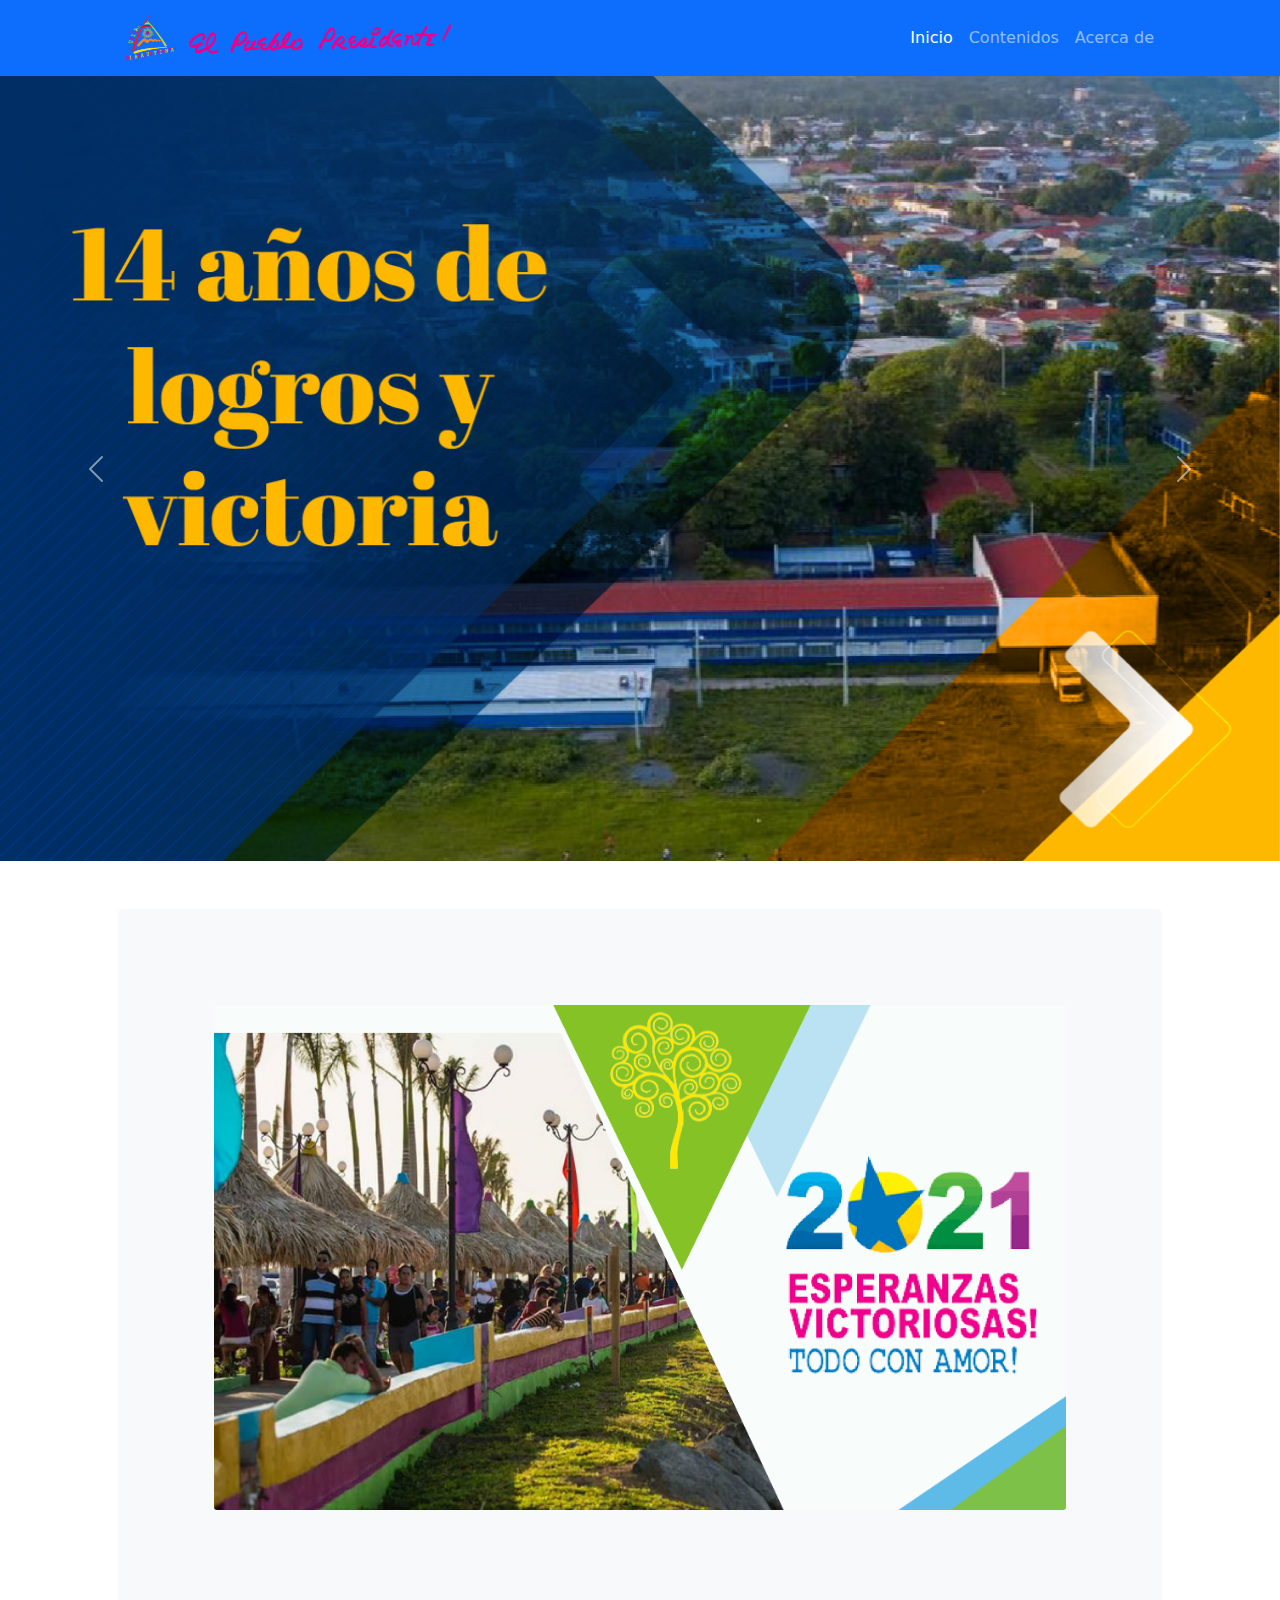
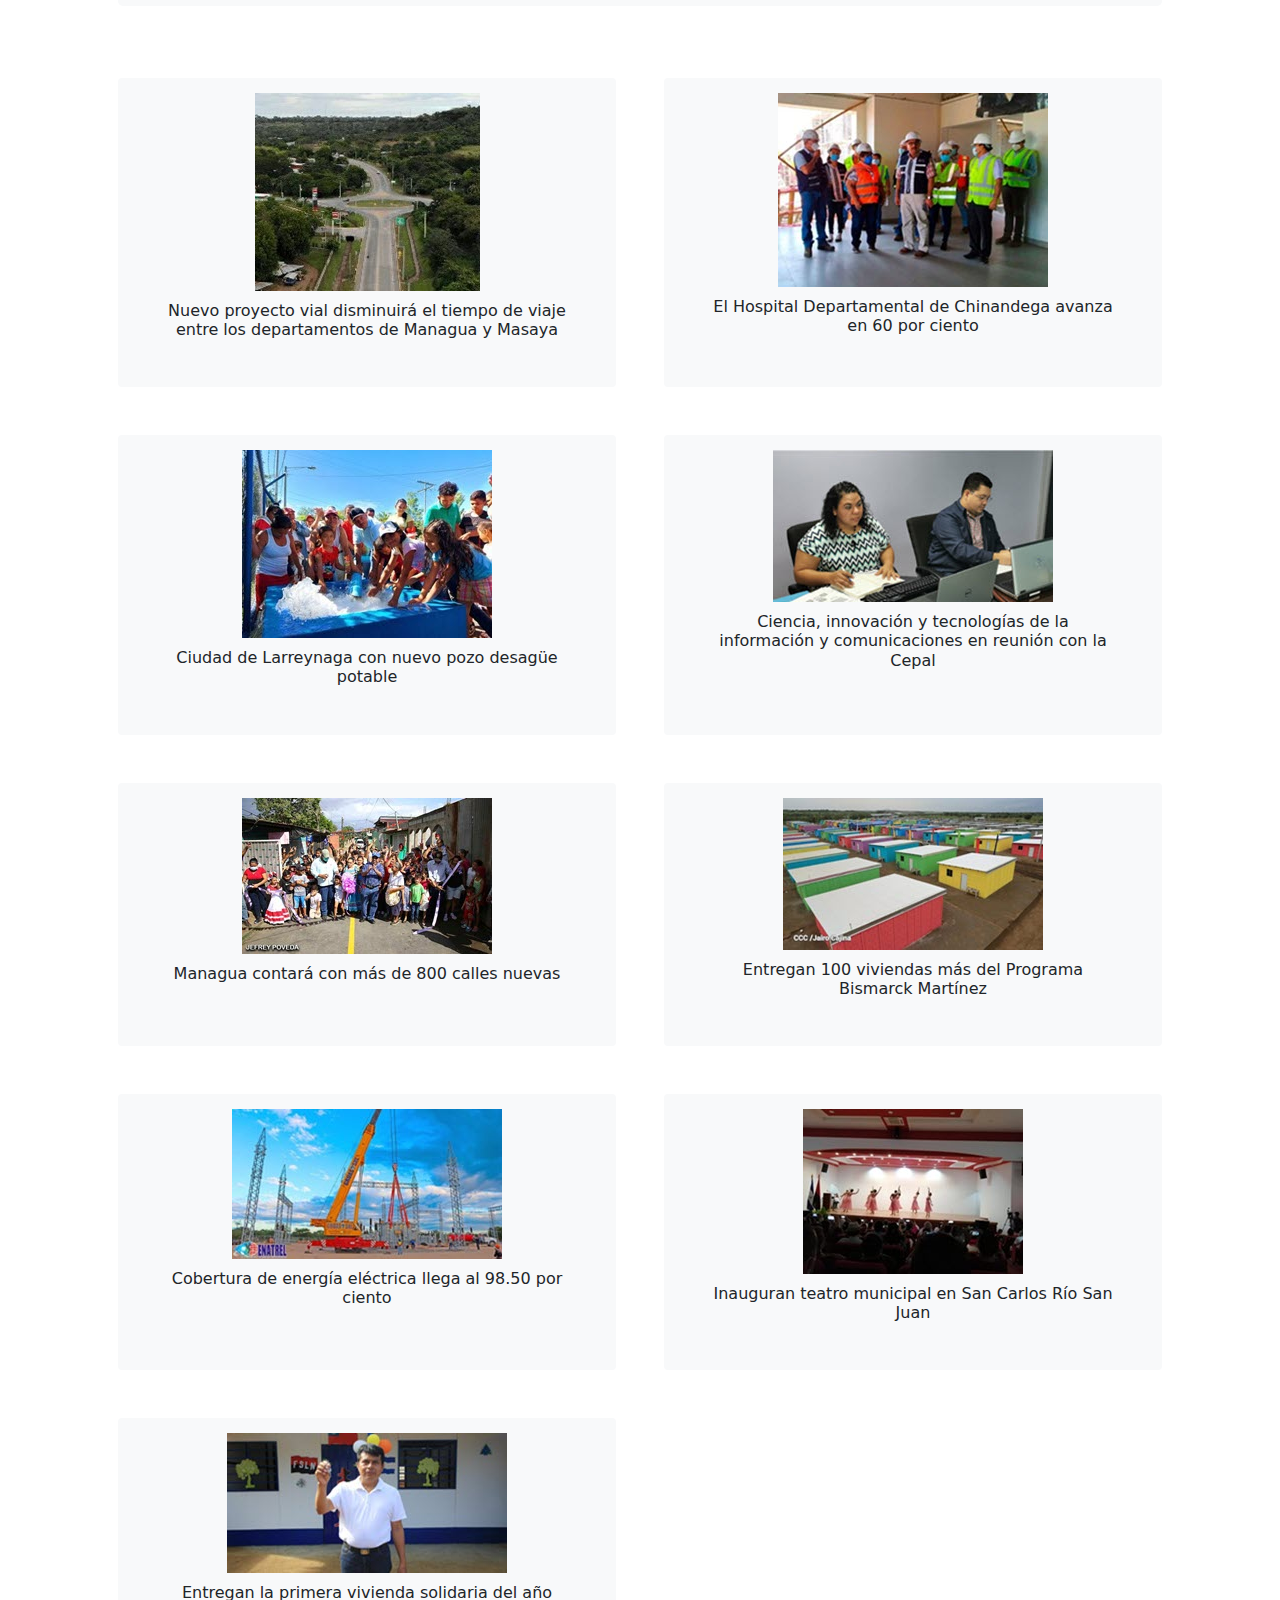
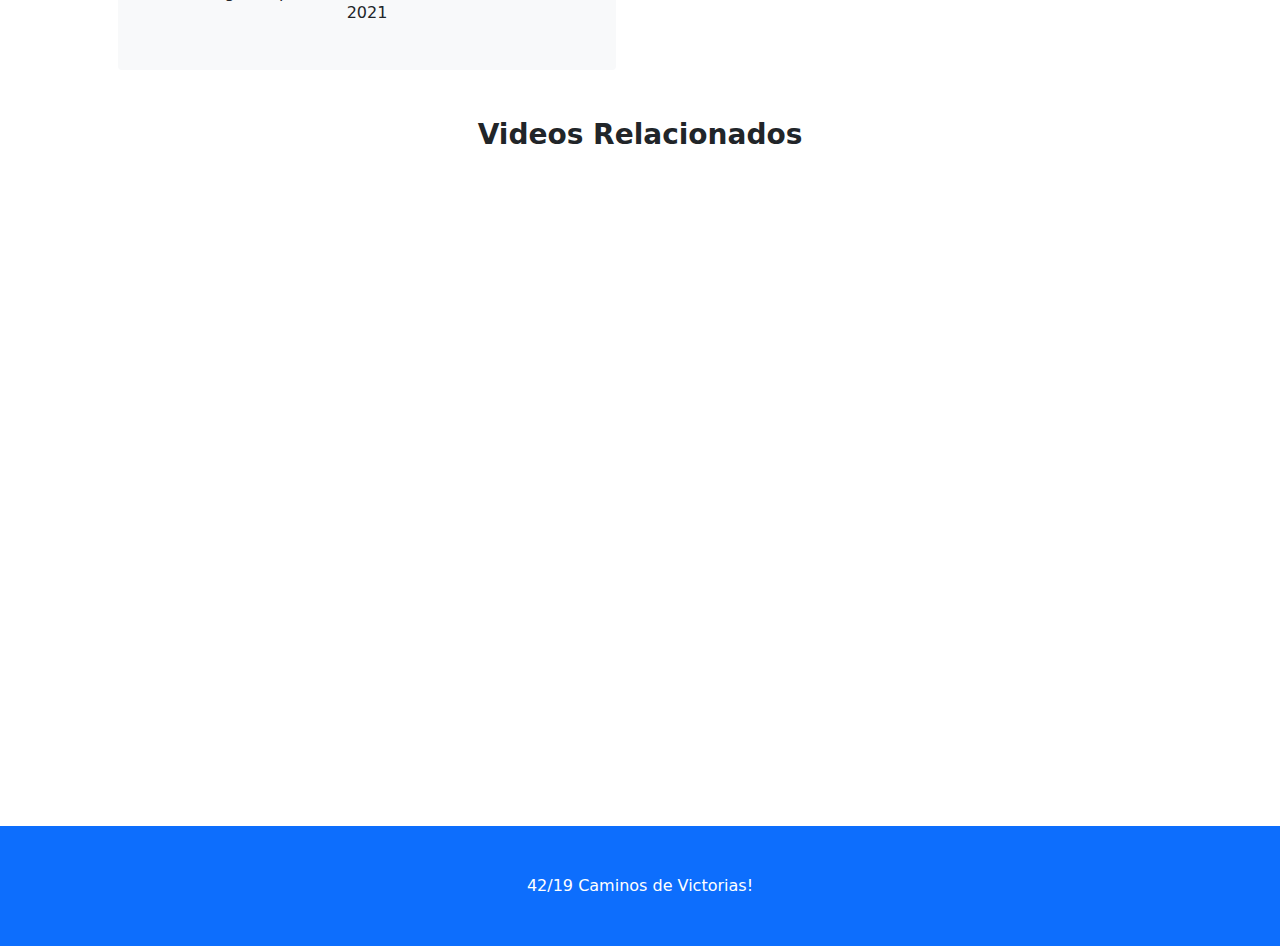
<file: index.html>
<!DOCTYPE html>
<html lang="es">

<head>
    <meta charset="utf-8" />
    <meta name="viewport" content="width=device-width, initial-scale=1, shrink-to-fit=no" />
    <meta name="description" content="Realizado para la asignatura de Aplicaciones Educativas de la Inteligencia Artificial" />
    <meta name="author" content="" />
    <title>Mural</title>
    <!-- Favicon-->
    <link rel="icon" type="image/x-icon" href="assets/logotipo.png" />
    <!-- Bootstrap icons-->
    <link href="https://cdn.jsdelivr.net/npm/bootstrap-icons@1.4.1/font/bootstrap-icons.css" rel="stylesheet" />
    <!-- Core theme CSS (includes Bootstrap)-->
    <link href="css/styles.css" rel="stylesheet" />
</head>

<body>
    <!-- Responsive navbar-->
    <nav class="navbar navbar-expand-lg navbar-dark bg-primary">
        <div class="container px-lg-5">
            <img src="assets/Banner/escudo.png" height="60" class="p-2" style="margin-right: 5px;">
            <a class="navbar-brand"><img src="assets/Banner/letras.png" height="30"></a>
            <button class="navbar-toggler" type="button" data-bs-toggle="collapse" data-bs-target="#navbarSupportedContent" aria-controls="navbarSupportedContent" aria-expanded="false" aria-label="Toggle navigation"><span class="navbar-toggler-icon"></span></button>
            <div class="collapse navbar-collapse" id="navbarSupportedContent">
                <ul class="navbar-nav ms-auto mb-2 mb-lg-0">
                    <li class="nav-item"><a class="nav-link active" aria-current="page" href="#">Inicio</a></li>
                    <li class="nav-item"><a class="nav-link" href="#cont11">Contenidos</a></li>
                    <li class="nav-item"><a class="nav-link" href="acerca_de.html">Acerca de</a></li>
                </ul>
            </div>
        </div>
    </nav>

    <!-- carrusel-->
    <section>
        <div id="carouselExampleControls" class="carousel slide" data-bs-ride="carousel">
            <div class="carousel-inner">
                <div class="carousel-item active">
                    <img src="assets/Carrucel/carrusel1.1.png" class="d-block w-100" alt="...">
                </div>
                <div class="carousel-item">
                    <img src="assets/Carrucel/carrusel2.2.png" class="d-block w-100" alt="...">
                </div>
                <div class="carousel-item">
                    <img src="assets/Carrucel/carrusel3.3.png" class="d-block w-100" alt="...">
                </div>

            </div>
            <button class="carousel-control-prev" type="button" data-bs-target="#carouselExampleControls" data-bs-slide="prev">
              <span class="carousel-control-prev-icon" aria-hidden="true"></span>
              <span class="visually-hidden">Previous</span>
            </button>
            <button class="carousel-control-next" type="button" data-bs-target="#carouselExampleControls" data-bs-slide="next">
              <span class="carousel-control-next-icon" aria-hidden="true"></span>
              <span class="visually-hidden">Next</span>
            </button>
        </div>
    </section>

    <!-- Header-->
    <header class="py-5">
        <div class="container px-lg-5">
            <div class="p-4 p-lg-5 bg-light rounded-3 text-center">
                <div class="m-4 m-lg-5">
                    <img src="assets/Cod.png" class="card-img" alt="...">
                </div>
            </div>
        </div>
    </header>


    <!-- Page Content-->
    <section class="pt-4">
        <div id="cont11" class="container px-lg-5">
            <!-- Page Features-->
            <div class="row gx-lg-5">

                <div class="col-lg-6 col-xxl-4 mb-5">
                    <div class="card bg-light border-0 h-100">
                        <div class="card-body text-center p-4 p-lg-5 pt-0 pt-lg-0">
                            <a data-bs-toggle="modal" data-bs-target="#exampleModal1"><img style="margin-top: 15px;" src="assets/a.jpg"></a>
                            <h6 class="mb-0" style="margin-top: 10px;">Nuevo proyecto vial disminuirá el tiempo de viaje entre los departamentos de Managua y Masaya</h6>

                        </div>
                    </div>
                </div>

                <div class="col-lg-6 col-xxl-4 mb-5">
                    <div class="card bg-light border-0 h-100">
                        <div class="card-body text-center p-4 p-lg-5 pt-0 pt-lg-0">
                            <a data-bs-toggle="modal" data-bs-target="#exampleModal2"><img style="margin-top: 15px;" src="assets/d.jpg"></a>
                            <h6 class="mb-0" style="margin-top: 10px;">El Hospital Departamental de Chinandega avanza en 60 por ciento</h6>

                        </div>
                    </div>
                </div>

                <div class="col-lg-6 col-xxl-4 mb-5">
                    <div class="card bg-light border-0 h-100">
                        <div class="card-body text-center p-4 p-lg-5 pt-0 pt-lg-0">
                            <a href="contenido.html"> </a>
                            <a data-bs-toggle="modal" data-bs-target="#exampleModal3"><img style="margin-top: 15px;" src="assets/sa.jpg"></a>
                            <h6 class="mb-0" style="margin-top: 10px;">Ciudad de Larreynaga con nuevo pozo desagüe potable</h6>

                        </div>
                    </div>
                </div>

                <div class="col-lg-6 col-xxl-4 mb-5">
                    <div class="card bg-light border-0 h-100">
                        <div class="card-body text-center p-4 p-lg-5 pt-0 pt-lg-0">
                            <a data-bs-toggle="modal" data-bs-target="#exampleModal4"><img style="margin-top: 15px;" src="assets/de.jpg"></a>
                            <h6 class="mb-0" style="margin-top: 10px;">Ciencia, innovación y tecnologías de la información y comunicaciones en reunión con la Cepal</h6>

                        </div>
                    </div>
                </div>

                <div class="col-lg-6 col-xxl-4 mb-5">
                    <div class="card bg-light border-0 h-100">
                        <div class="card-body text-center p-4 p-lg-5 pt-0 pt-lg-0">
                            <a data-bs-toggle="modal" data-bs-target="#exampleModal5"><img style="margin-top: 15px;" src="assets/wa.jpg"></a>
                            <h6 class="mb-0" style="margin-top: 10px;">Managua contará con más de 800 calles nuevas </h6>

                        </div>
                    </div>
                </div>

                <div class="col-lg-6 col-xxl-4 mb-5">
                    <div class="card bg-light border-0 h-100">
                        <div class="card-body text-center p-4 p-lg-5 pt-0 pt-lg-0">
                            <a data-bs-toggle="modal" data-bs-target="#exampleModal6"><img style="margin-top: 15px;" src="assets/f.jpg"></a>
                            <h6 class="mb-0" style="margin-top: 10px;">Entregan 100 viviendas más del Programa Bismarck Martínez</h6>

                        </div>
                    </div>
                </div>

                <div class="col-lg-6 col-xxl-4 mb-5">
                    <div class="card bg-light border-0 h-100">
                        <div class="card-body text-center p-4 p-lg-5 pt-0 pt-lg-0">
                            <a data-bs-toggle="modal" data-bs-target="#exampleModal7"><img style="margin-top: 15px;" src="assets/qa.jpg"></a>
                            <h6 class="mb-0" style="margin-top: 10px;">Cobertura de energía eléctrica llega al 98.50 por ciento</h6>

                        </div>
                    </div>
                </div>

                <div class="col-lg-6 col-xxl-4 mb-5">
                    <div class="card bg-light border-0 h-100">
                        <div class="card-body text-center p-4 p-lg-5 pt-0 pt-lg-0">
                            <a data-bs-toggle="modal" data-bs-target="#exampleModal8"><img style="margin-top: 15px;" src="assets/te.jpg"></a>
                            <h6 class="mb-0" style="margin-top: 10px;">Inauguran teatro municipal en San Carlos Río San Juan</h6>

                        </div>
                    </div>
                </div>

                <div class="col-lg-6 col-xxl-4 mb-5">
                    <div class="card bg-light border-0 h-100">
                        <div class="card-body text-center p-4 p-lg-5 pt-0 pt-lg-0">
                            <a data-bs-toggle="modal" data-bs-target="#exampleModal9"><img style="margin-top: 15px;" src="assets/ev.jpg"></a>
                            <h6 class="mb-0" style="margin-top: 10px;">Entregan la primera vivienda solidaria del año 2021</h6>

                        </div>
                    </div>
                </div>
            </div>
        </div>
    </section>


    <!-- Videos-->
    <section class="col-sm-12">
        <h3 style="text-align: center; margin-bottom: 15px;"><strong> Videos Relacionados</strong></h3>
        <div class="coll" style="text-align: center;">
            <iframe style="margin-bottom: 8px;" width="450" height="315" src="https://www.youtube.com/embed/57XyAExbzxk" title="YouTube video player" frameborder="0" allow="accelerometer; autoplay; clipboard-write; encrypted-media; gyroscope; picture-in-picture"
                allowfullscreen></iframe>
            <iframe style="margin-bottom: 8px;" width="450" height="315" src="https://www.youtube.com/embed/I_QutcAUwdU" title="YouTube video player" frameborder="0" allow="accelerometer; autoplay; clipboard-write; encrypted-media; gyroscope; picture-in-picture"
                allowfullscreen></iframe>
            <iframe style="margin-bottom: 8px;" width="450" height="315" src="https://www.youtube.com/embed/4zqyTgrFlGk" title="YouTube video player" frameborder="0" allow="accelerometer; autoplay; clipboard-write; encrypted-media; gyroscope; picture-in-picture"
                allowfullscreen></iframe>
        </div>
    </section>


    <!-- Footer-->
    <footer class="py-5 bg-primary">
        <div class="container">
            <p class="m-0 text-center text-white">42/19 Caminos de Victorias!</p>
        </div>
    </footer>

    <!-- Modal para los contenidos-->
    <div>
        <div class="modal fade " id="exampleModal1" tabindex="-1 " aria-labelledby="exampleModalLabel" aria-hidden="true ">
            <div class="modal-dialog modal-dialog-scrollable ">
                <div class="modal-content ">
                    <div class="modal-header" style="background-color: #F48EDC;">
                        <h5 class="modal-title" id="exampleModalLabel1">Nuevo proyecto vial disminuirá el tiempo de viaje entre los departamentos de Managua y Masaya</h5>
                        <button type="button" class="btn-close" data-bs-dismiss="modal" aria-label="Close"></button>
                    </div>
                    <div class="modal-body ">
                        <img src="assets/Icono_Ventanas.png" height="55 ">
                        <p style="text-align: justify;">El gobierno sandinista inauguró 20 kilómetros de carretera Rotonda Las Mercedes-El Coyotepe que une Managua y Masaya, con una inversión de 17,5 millones de dólares. Esta obra de progreso beneficiará a 209 mil 819 habitantes de
                            los municipios de Managua, Tipitapa, Nindirí y Masaya. En esta carretera circulan unos 7 mil 500 y este proyecto vial contribuirá a descongestionar el flujo de vehículos hacia la capital. Además, se adoquinó un tramo de carretera
                            entre El Rosario y La Paz, en Carazo, con una inversión de 9 millones de córdobas beneficiando a 13,500 personas. En tanto en San Juan de Limay, Estelí, el gobierno del presidente Daniel realiza la construcción de 2 mega puentes,
                            uno de ellos situado en la entrada de este municipio con una longitud de 121 metros. El Proyecto incluye 30 kilómetros.</p>
                    </div>
                </div>
            </div>
        </div>

        <div class="modal fade " id="exampleModal2" tabindex="-1" aria-labelledby="exampleModalLabel" aria-hidden="true">
            <div class="modal-dialog modal-dialog-scrollable">
                <div class="modal-content">
                    <div class="modal-header" style="background-color: #F9E558;">
                        <h5 class="modal-title" id="exampleModalLabel2">El Hospital Departamental de Chinandega avanza en 60 por ciento</h5>
                        <button type="button" class="btn-close" data-bs-dismiss="modal" aria-label="Close"></button>
                    </div>
                    <div class="modal-body ">
                        <img src="assets/Icono_Ventanas.png" height="55 ">
                        <p style="text-align: justify;">La construcción del Hospital Departamental de Chinandega avanza en 60 por ciento y se espera esté concluido en septiembre del año 2021, beneficiando a 439 mil personas. El brindará hospital atención en diferentes especialidades
                            y estará dotado de equipos de alta tecnología. Nuevo Por otra parte, se espera que el mejoramiento del Hospital Primario José Schendell, en Corinto, Chinandega, esté culminado en los próximos días. En esta unidad de salud se
                            realizan mejoras en el área de emergencia, Unidad de Atención a Febriles (UAF) y sala de observación, principalmente. Este centro atenderá a más de 50 mil habitantes de Corinto y El Realejo. El fortalecimiento de la red hospitalaria
                            continuará en este 2021 con la entrega de equipos médicos a los hospitales en zonas alejadas del país con el objetivo de mejorar la calidad de la atención y acercar las especialidades médicas a las comunidades.</p>
                    </div>
                </div>
            </div>
        </div>

        <div class="modal fade" id="exampleModal3" tabindex="-1" aria-labelledby="exampleModalLabel" aria-hidden="true">
            <div class="modal-dialog modal-dialog-scrollable ">
                <div class="modal-content">
                    <div class="modal-header" style="background-color: #8ED2F4;">
                        <h5 class="modal-title" id="exampleModalLabel3">Ciudad de Larreynaga con nuevo pozo desagüe potable</h5>
                        <button type="button" class="btn-close" data-bs-dismiss="modal" aria-label="Close"></button>
                    </div>
                    <div class="modal-body">
                        <img src="assets/Icono_Ventanas.png" height="55 ">
                        <p style="text-align: justify;">La Empresa Nicaragüense de Acueductos y Alcantarillados Sanitarios (Enacal), inauguró un pozo de agua potable en la ciudad de Larreynaga, departamento de León, beneficiando a 311 familias de los barrios de La Línea, La Pedrera,
                            La Paloma y 20 Aniversario. Por otro lado, en la ciudad de Rivas se construye el de alcantarillado sanitario sistema Planta Y de Tratamiento que beneficiará a 39,000 personas. El monto de esta inversión asciende a los 13 millones
                            de dólares. También Enacal inició proyectos de abastecimiento de agua potable alcantarillado sanitario en las ciudades de Moyogalpa y Altagracia, Isla de Ometepe, con una inversión de 707.8 millones de córdobas. Con este proyecto
                            se mejorará el servicio de agua potable a 44,959 habitantes de ambas ciudades.</p>
                    </div>
                </div>
            </div>
        </div>

        <div class="modal fade" id="exampleModal4" tabindex="-1" aria-labelledby="exampleModalLabel" aria-hidden="true">
            <div class="modal-dialog modal-dialog-scrollable">
                <div class="modal-content">
                    <div class="modal-header" style="background-color: #F77A77;">
                        <h5 class="modal-title" id="exampleModalLabel4">Ciencia, innovación y tecnologías de la información y comunicaciones en reunión con la Cepal</h5>
                        <button type="button" class="btn-close" data-bs-dismiss="modal" aria-label="Close"></button>
                    </div>
                    <div class="modal-body ">
                        <img src="assets/Icono_Ventanas.png" height="55 ">
                        <p style="text-align: justify;"> Ayer 2 de Julio, se participó en Videoconferencia del Comité Ejecutivo de la Conferencia de Ciencia, Innovación y Tecnologías de la Información y las Comunicaciones, convocada por la Comisión Económica para América Latina y el
                            Caribe, CEPAL. Ministerial regional sobre reactivación productiva y futuro del trabajo convocada por OIT En la Reunión se presentó la Propuesta de Cooperación Regional en Ciencia, Innovación y Tecnologías de la Información
                            y Comunicación, (TIC). Se discutieron los efectos de la Pandemia en América Latina y el Caribe en relación al crecimiento económico. Se habló del Mundo Post-COVID-19 y la futura existencia de demanda en las mejoras de las Políticas
                            Industriales y Tecnologías que permitan a la Región fortalecer Capacidades Productivas y generar nuevos sectores estratégicos. Para incidir en la nueva Economía Mundial se tendrá que llevar a cabo el avance hacia una mayor
                            innovación, integración Productiva, Comercial y Tecnológica. Además: Consejerías de las comunidades educativas con expertos en Colombia, Argentina, España y México Se resaltó que el papel de la Ciencia, Innovación y TIC son
                            claves para enfrentar los desafíos en la Industria de la Salud y la recuperación económica. Las brechas tecnológicas, digitales y productivas, y sus desafíos incluyen la baja inversión en investigación y desarrollo de Tecnologías,
                            la alta desigualdad en la conectividad digital, restricciones al Comercio Internacional que han puesto de manifestó la fragilidad del abastecimiento de insumos y equipos médicos en la Región.
                        </p>
                    </div>
                </div>
            </div>
        </div>

        <div class="modal fade " id="exampleModal5" tabindex="-1 " aria-labelledby="exampleModalLabel" aria-hidden="true ">
            <div class="modal-dialog modal-dialog-scrollable ">
                <div class="modal-content">
                    <div class="modal-header" style="background-color: #7EB77B;">
                        <h5 class="modal-title " id="exampleModalLabel5">Managua contará con más de 800 calles nuevas</h5>
                        <button type="button" class="btn-close" data-bs-dismiss="modal" aria-label="Close"></button>
                    </div>
                    <div class="modal-body ">
                        <img src="assets/Icono_Ventanas.png" height="55 ">
                        <p style="text-align: justify;">los habitantes de Managua contarán en el 2021 con 830 calles nuevas en el marco del proyecto Calles para el Pueblo la que ejecuta comuna capitalina. En el barrio Sol de Libertad, en el distrito cinco de la capital se 12 cuadras
                            inauguraron nuevas. En el barrio Ciudad Jardín se inició el recarpeteo de 10 cuadras y en el barrio Memorial Sandino del distrito I de Managua se construyeron cuatro nuevas calles, beneficiando a 800 familias. Esta obra tuvo
                            una inversión de 1 millón 800 mil córdobas y beneficiará a más de 4 mil habitantes de ese barrio de la capital. También este programa avanza con éxito en el barrio Jorge Dimitrov donde se construyeron un poco más de ocho cuadras
                            en total, con una inversión de 4 millones de córdobas. Además de las calles.</p>
                    </div>
                </div>
            </div>
        </div>

        <div class="modal fade " id="exampleModal6" tabindex="-1 " aria-labelledby="exampleModalLabel" aria-hidden="true ">
            <div class="modal-dialog modal-dialog-scrollable ">
                <div class="modal-content ">
                    <div class="modal-header" style="background-color: #8A94BF;">
                        <h5 class="modal-title " id="exampleModalLabel6">Entregan 100 viviendas más del Programa Bismarck Martínez</h5>
                        <button type="button" class="btn-close" data-bs-dismiss="modal" aria-label="Close"></button>
                    </div>
                    <div class="modal-body ">
                        <img src="assets/Icono_Ventanas.png" height="55 ">
                        <p style="text-align: justify;">La Alcaldía de Managua entregó 100 viviendas más del Programa Bismarck Martínez que cerró el 2020 con 700 familias beneficiadas de la ciudad capital. Para los próximos 2 años se trabajará en la construcción de 3 mil nuevas casas
                            de igual cantidad de familias en Villa Jerusalén, Managua. Este programa de lotes y viviendas está dirigido a las familias de escasos recursos económicos que no cuentan con una vivienda propia. Para este 2021 se tiene previsto
                            la entrega de 25 mil lotes en los municipios y 4 mil en Managua.</p>
                    </div>
                </div>
            </div>
        </div>

        <div class="modal fade " id="exampleModal7" tabindex="-1 " aria-labelledby="exampleModalLabel" aria-hidden="true ">
            <div class="modal-dialog modal-dialog-scrollable ">
                <div class="modal-content ">
                    <div class="modal-header" style="background-color: #D693D8;">
                        <h5 class="modal-title " id="exampleModalLabel7">Cobertura de energía eléctrica llega al 98.50 por ciento</h5>
                        <button type="button" class="btn-close" data-bs-dismiss="modal" aria-label="Close"></button>
                    </div>
                    <div class="modal-body ">
                        <img src="assets/Icono_Ventanas.png" height="55 ">
                        <p style="text-align: justify;">La energía eléctrica sigue llegando a comunidades más remotas de Nicaragua. El gobierno sandinista a través de la Empresa Nacional de Transmisión Eléctrica (Enatrel) inauguró un proyecto de electrificación con paneles solares en
                            la comunidad Casa de Tejas del municipio del Castillo, Río San Juan. Con este proyecto se beneficiaron 486 personas que habitan en 81 viviendas. NICARAGUA CERCA DEL 100% DE COBERTURA ELÉCTRICA En total se han inaugurado 108
                            proyectos ubicados en 9 municipios del Caribe Sur y Río San Juan con una inversión total superior a los US$ 25 millones. Por su parte, la comunidad Banazuna, jurisdicción del municipio Rosita, en la Región Autónoma de la Costa
                            Caribe Norte, tiene energía eléctrica luego de años de espera También 20 familias de la comunidad Ampliación El Pedregal de El Viejo, Chinandega, recibieron la llegada de la energía a sus hogares. Para el período 2021-2023,
                            el gobierno sandinista tiene como presupuesto US$523.5 millones para alcanzar el 99.9% de cobertura eléctrica en todo el territorio nacional.</p>
                    </div>
                </div>
            </div>
        </div>

        <div class="modal fade " id="exampleModal8" tabindex="-1 " aria-labelledby="exampleModalLabel" aria-hidden="true ">
            <div class="modal-dialog modal-dialog-scrollable ">
                <div class="modal-content">
                    <div class="modal-header" style="background-color: #E2E2E2;">
                        <h5 class="modal-title text-black " id="exampleModalLabel8">Inauguran teatro municipal en San Carlos Río San Juan</h5>
                        <button type="button" class="btn-close" data-bs-dismiss="modal" aria-label="Close"></button>
                    </div>
                    <div class="modal-body ">
                        <img src="assets/Icono_Ventanas.png" height="55 ">
                        <p style="text-align: justify;">En saludo a los 14 años de gobierno sandinista, fue inaugurado en San Carlos, Río San Juan el Teatro Municipal profesor Carlos Aguirre Marín, en reconocimiento a este escritor y compositor san carleño fallecido en 2017.00 Este
                            teatro es el primero que se edifica en ese departamento y será un centro de promoción del arte y la cultura nacional con capacidad para más de doscientas personas. Carlos Aguirre fue escritor, músico, profesor y biólogo, creador
                            del popular "Corrido al Río San Juan ". En 1980, fue delegado del Ministerio de Educación y representante de la Cruzada Nacional de Alfabetización en San Carlos, primer territorio declarado libre de analfabetismo. Durante la
                            inauguración se presentaron grupos nacionales y escuelas municipales de danzas y coro y la interpretación del músico y cantautor Diego Aguirre Marín, hermano de Carlos Aguirre.</p>
                    </div>
                </div>
            </div>
        </div>

        <div class="modal fade" id="exampleModal9" tabindex="-1 " aria-labelledby="exampleModalLabel" aria-hidden="true ">
            <div class="modal-dialog modal-dialog-scrollable ">
                <div class="modal-content ">
                    <div class="modal-header" style="background-color: #60A3A5;">
                        <h5 class="modal-title " id="exampleModalLabel9 ">Entregan la primera vivienda solidaria del año 2021</h5>
                        <button type="button" class="btn-close" data-bs-dismiss="modal" aria-label="Close"></button>
                    </div>
                    <div class="modal-body ">
                        <img src="assets/Icono_Ventanas.png" height="55 ">
                        <p style="text-align: justify;">La vivienda solidaria número 355 fue entregada por la Alcaldía de Managua y la embajada de Taiwán al señor Danilo Antonio Rojas Cruz en el barrio Nueva Nicaragua, situado en el distrito V. Su antigua casa estaba muy deteriorada
                            y en el invierno se inundaba. También se entregó una vivienda en el barrio 8 de marzo del distrito VII, luego de que la vivienda anterior colapsara por las fuertes lluvias provocadas por los huracanes Eta e lota. FS <br>Estas
                            viviendas solidarias son construidas para las familias más humildes de la capital, cuyas casas se encuentran en condiciones muy precarias. El programa lleva dos años y es ejecutado con el apoyo solidario del gobierno y pueblo
                            de Taiwán.</p>
                    </div>
                </div>
            </div>
        </div>

    </div>

    <!-- Bootstrap core JS-->
    <script src="https://cdn.jsdelivr.net/npm/bootstrap@5.1.3/dist/js/bootstrap.bundle.min.js "></script>
    <!-- Core theme JS-->
    <script src="js/scripts.js "></script>
</body>

</html>
</file>
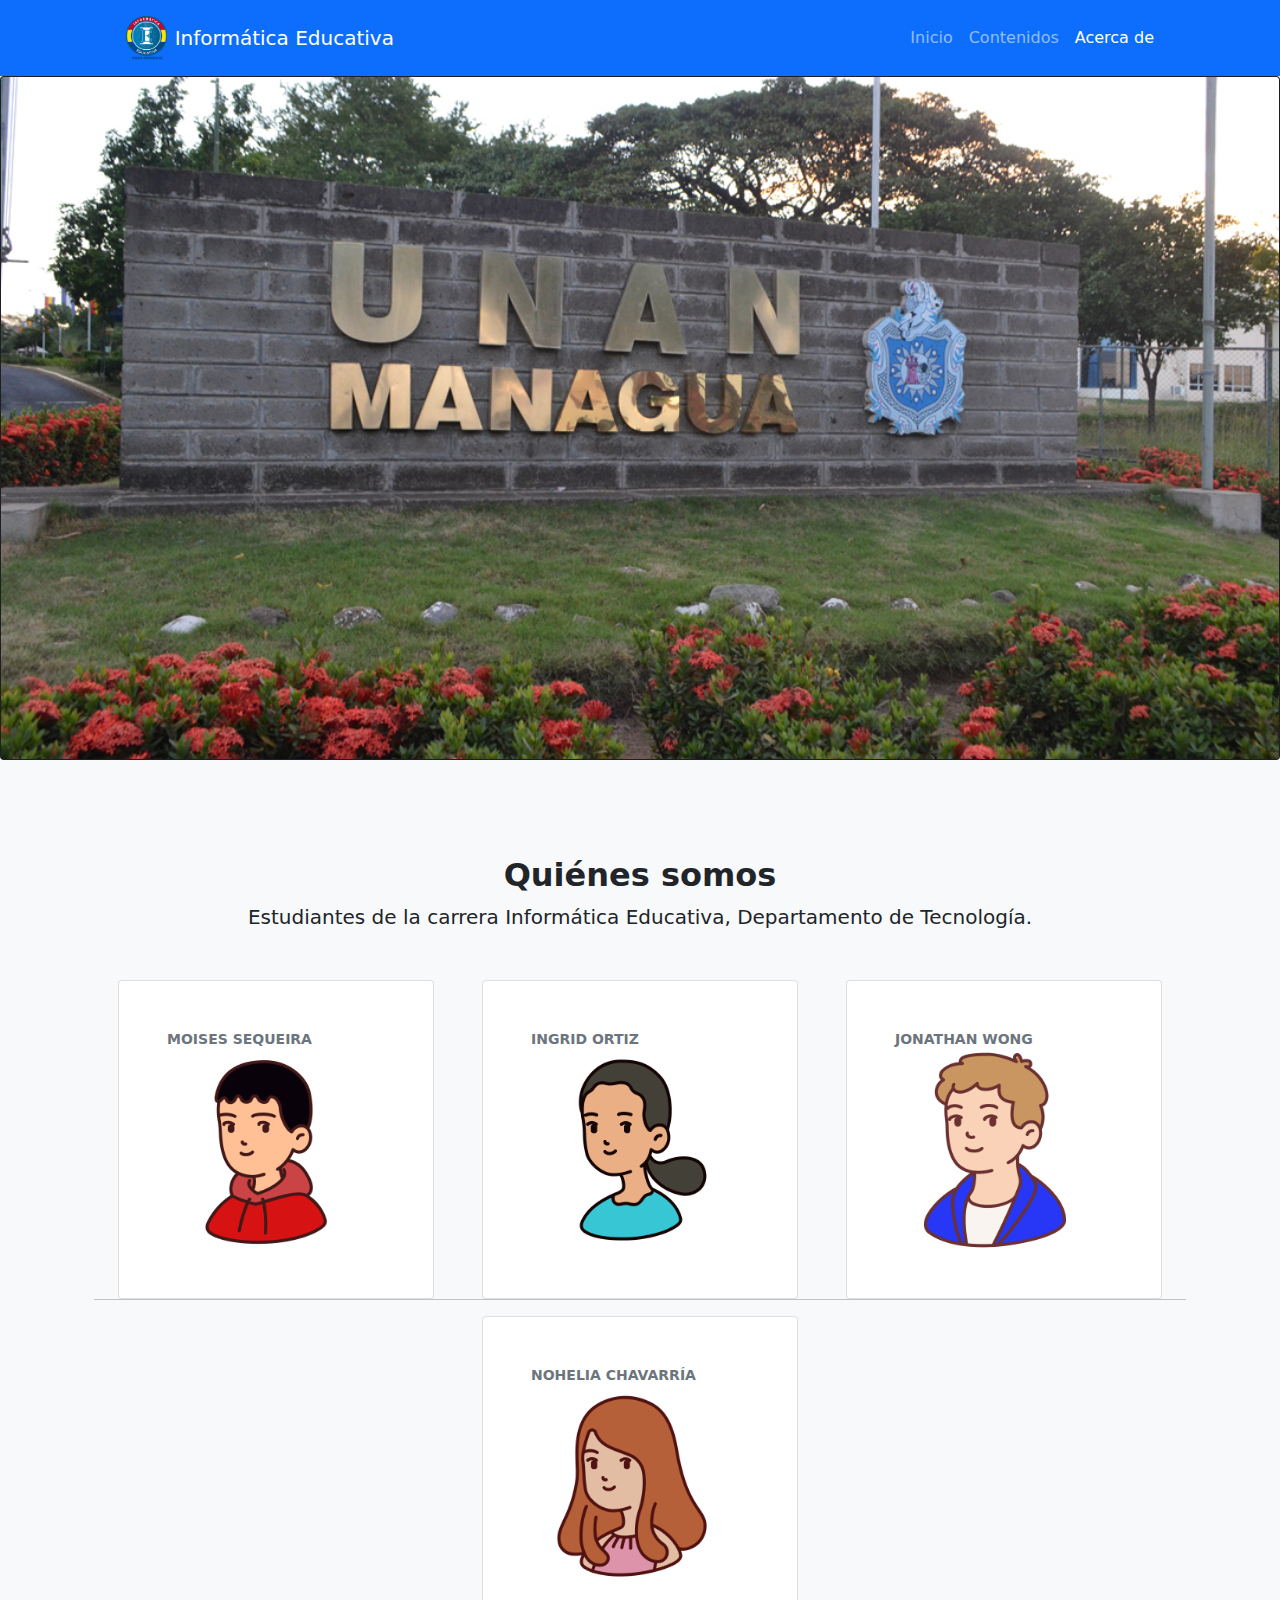
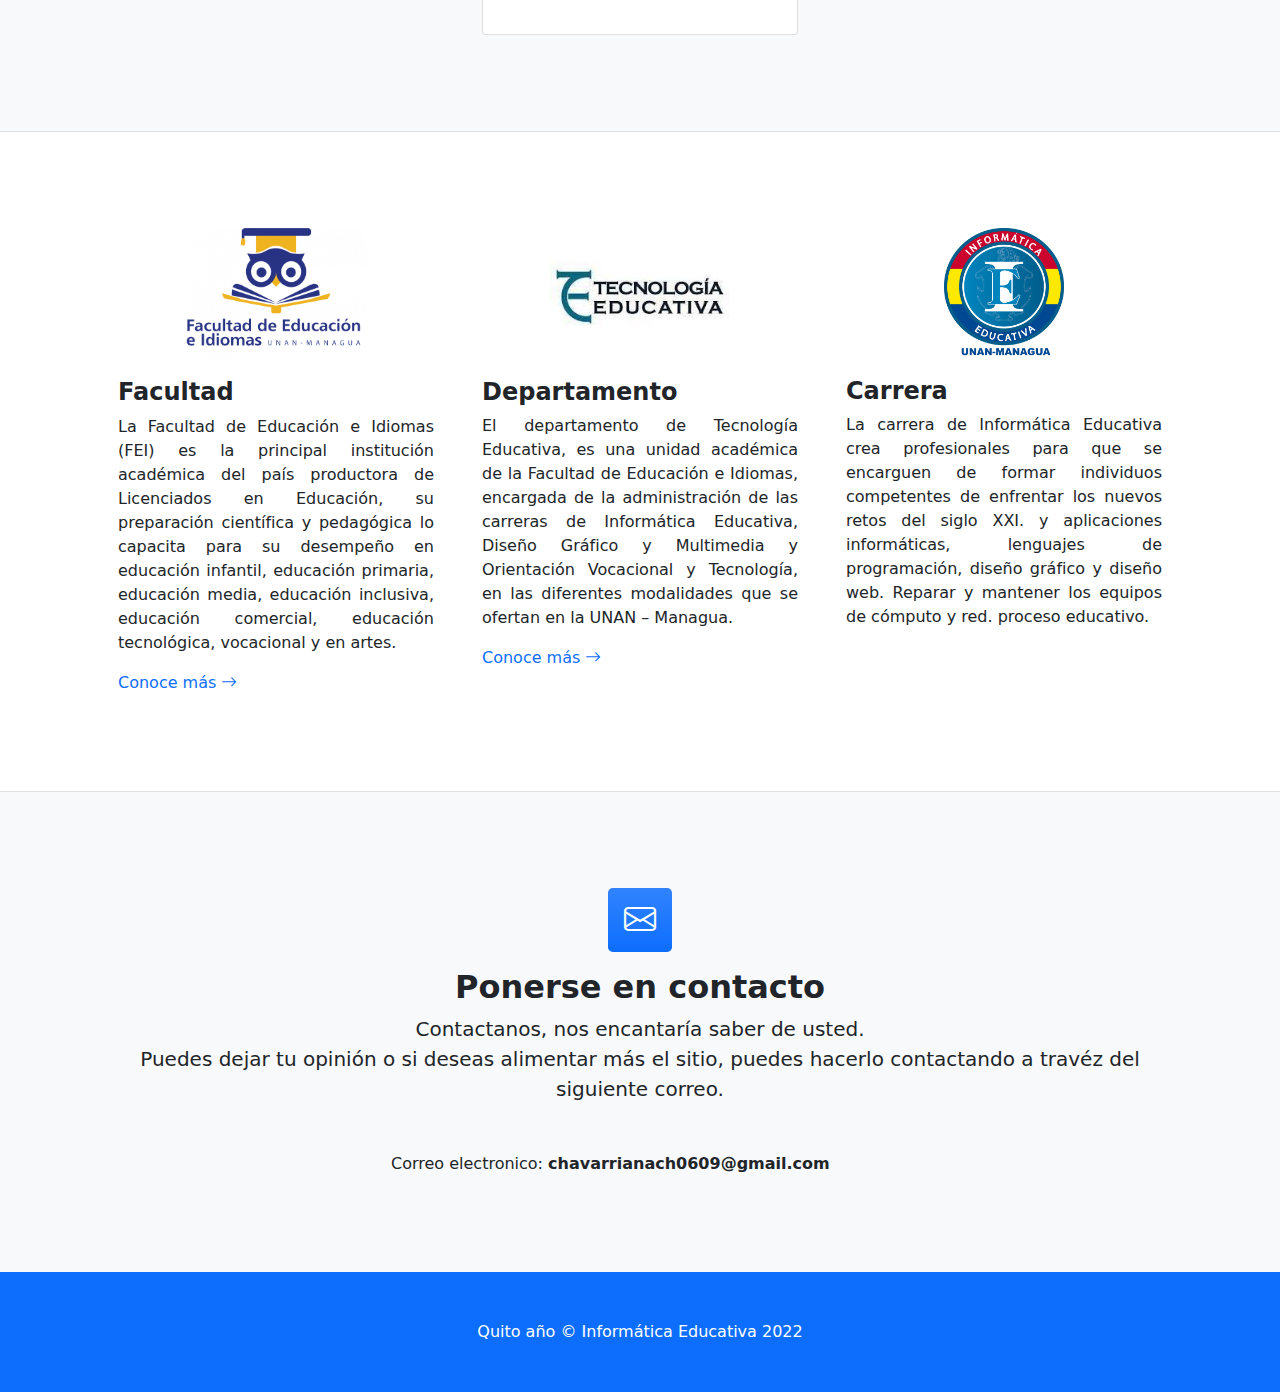
<file: acerca_de.html>
<!DOCTYPE html>
<html lang="es">

<head>
    <meta charset="utf-8" />
    <meta name="viewport" content="width=device-width, initial-scale=1, shrink-to-fit=no" />
    <meta name="description" content="" />
    <meta name="author" content="" />
    <title>Mural</title>
    <!-- Favicon-->
    <link rel="icon" type="image/x-icon" href="assets/logotipo.png" />
    <!-- Bootstrap icons-->
    <link href="https://cdn.jsdelivr.net/npm/bootstrap-icons@1.4.1/font/bootstrap-icons.css" rel="stylesheet" />
    <!-- Core theme CSS (includes Bootstrap)-->
    <link href="css/styles.css" rel="stylesheet" />
</head>

<body>
    <!-- Responsive navbar-->
    <nav class="navbar navbar-expand-lg navbar-dark bg-primary">
        <div class="container px-5">
            <img src="assets/logotipo.png" height="60" class="p-2">
            <a class="navbar-brand"> Informática Educativa</a>
            <button class="navbar-toggler" type="button" data-bs-toggle="collapse" data-bs-target="#navbarSupportedContent" aria-controls="navbarSupportedContent" aria-expanded="false" aria-label="Toggle navigation"><span class="navbar-toggler-icon"></span></button>
            <div class="collapse navbar-collapse" id="navbarSupportedContent">
                <ul class="navbar-nav ms-auto mb-2 mb-lg-0">
                    <li class="nav-item"><a class="nav-link" href="index.html">Inicio</a></li>
                    <li class="nav-item"><a class="nav-link" href="index.html#cont11">Contenidos</a></li>
                    <li class="nav-item"><a class="nav-link active" aria-current="page" href="#">Acerca de</a></li>
                </ul>
            </div>
        </div>
    </nav>
    <!-- Header-->
    <header>
        <div class="card bg-dark text-white" style="height: 500;">
            <img src="assets/Acerca_de/UNAN-MANAGUA.jpg" class="card-img" alt="...">
            <div class="card-img-overlay">
                <h1>
                    <p class="card-text text-center"></p>
                </h1>
            </div>
        </div>
    </header>
    <!-- Pricing section-->
    <section class="bg-light py-5 border-bottom">
        <div class="container px-5 my-5">
            <div class="text-center mb-5">
                <h2 class="fw-bolder">Quiénes somos</h2>
                <p class="lead mb-0">Estudiantes de la carrera Informática Educativa, Departamento de Tecnología.</p>
            </div>
            <div class="row gx-5 justify-content-center">
                <!-- Pricing card free-->
                <div class="col-lg-6 col-xl-4">
                    <div class="card mb-5 mb-xl-0">
                        <div class="card-body p-5">
                            <div class="small text-uppercase fw-bold text-muted">Moises Sequeira</div>

                            <img src="assets/fotos/chico(3).png" height="200">
                        </div>
                    </div>
                </div>
                <!-- Pricing card pro-->
                <div class="col-lg-6 col-xl-4">
                    <div class="card mb-5 mb-xl-0">
                        <div class="card-body p-5">
                            <div class="small text-uppercase fw-bold text-muted">Ingrid Ortiz</div>

                            <img src="assets/fotos/chico(1).png" height="200">
                        </div>
                    </div>
                </div>
                <!-- Pricing card enterprise-->
                <div class="col-lg-6 col-xl-4">
                    <div class="card mb-5 mb-xl-0">
                        <div class="card-body p-5">
                            <div class="small text-uppercase fw-bold text-muted">Jonathan Wong</div>

                            <img src="assets/fotos/chico(2).png" height="200">
                        </div>
                    </div>
                </div>

                <hr>
                <div class="col-lg-6 col-xl-4">
                    <div class="card mb-5 mb-xl-0">
                        <div class="card-body p-5">
                            <div class="small text-uppercase fw-bold text-muted">Nohelia Chavarría</div>

                            <img src="assets/fotos/chico.png" height="200">
                        </div>
                    </div>
                </div>
            </div>
        </div>
    </section>
    <!-- Features section-->
    <section class="py-5 border-bottom" id="features">
        <div class="container px-5 my-5">
            <div class="row gx-5">
                <div class="col-lg-4 mb-5 mb-lg-0">
                    <div style="text-align: center;">
                        <img src="assets/Acerca_de/FACULTAD-LOGO.png" style="width: 180px; margin-bottom: 12px"></div>
                    <h2 class="h4 fw-bolder ">Facultad</h2>
                    <p style="text-align: justify; ">La Facultad de Educación e Idiomas (FEI) es la principal institución académica del país productora de Licenciados en Educación, su preparación científica y pedagógica lo capacita para su desempeño en educación infantil, educación primaria,
                        educación media, educación inclusiva, educación comercial, educación tecnológica, vocacional y en artes.</p>
                    <a class="text-decoration-none " href="https://www.unan.edu.ni/index.php/facultad-de-educacion-e-idiomas">
                           Conoce más
                            <i class="bi bi-arrow-right "></i>
                        </a>
                </div>

                <div class="col-lg-4 ">
                    <div style="text-align: center; "><img src="assets/Acerca_de/TECNOLOGIA EDICATIVA-DEPARTAMENTO.jpg " style="width: 180px; margin-top: 20px; margin-bottom: 40px; "></div>
                    <h2 class="h4 fw-bolder ">Departamento</h2>
                    <p style="text-align: justify; ">El departamento de Tecnología Educativa, es una unidad académica de la Facultad de Educación e Idiomas, encargada de la administración de las carreras de Informática Educativa, Diseño Gráfico y Multimedia y Orientación Vocacional y
                        Tecnología, en las diferentes modalidades que se ofertan en la UNAN – Managua.</p>
                    <a class="text-decoration-none " href="https://te.unan.edu.ni/site/">
                        Conoce más
                            <i class="bi bi-arrow-right "></i>
                        </a>
                </div>

                <div class="col-lg-4 mb-5 mb-lg-0 ">
                    <div style="text-align: center; "><img src="assets/Acerca_de/LOGO-CARRERA.png " style="width: 120px; margin-bottom: 19px "></div>
                    <h2 class="h4 fw-bolder ">Carrera</h2>
                    <p style="text-align: justify; ">La carrera de Informática Educativa crea profesionales para que se encarguen de formar individuos competentes de enfrentar los nuevos retos del siglo XXI. y aplicaciones informáticas, lenguajes de programación, diseño gráfico y diseño
                        web. Reparar y mantener los equipos de cómputo y red. proceso educativo.</p>
                    <!-- Features section
                    <a class="text-decoration-none " href="#! ">
                        Conoce más
                            <i class="bi bi-arrow-right "></i>
                        </a> -->
                </div>
            </div>
        </div>


    </section>
    <!-- Contact section-->
    <section class="bg-light py-5 ">
        <div class="container px-5 my-5 px-5 ">
            <div class="text-center mb-5 ">
                <div class="feature bg-primary bg-gradient text-white rounded-3 mb-3 "><i class="bi bi-envelope "></i></div>
                <h2 class="fw-bolder ">Ponerse en contacto</h2>
                <p class="lead mb-0 ">Contactanos, nos encantaría saber de usted. <br>Puedes dejar tu opinión o si deseas alimentar más el sitio, puedes hacerlo contactando a travéz del siguiente correo.</p>
            </div>
            <div class="row gx-5 justify-content-center ">
                <div class="col-lg-6 ">
                    <!-- * * * * * * * * * * * * * * *-->
                    <!-- * * SB Forms Contact Form * *-->
                    <!-- * * * * * * * * * * * * * * *-->
                    <!-- This form is pre-integrated with SB Forms.-->
                    <!-- To make this form functional, sign up at-->
                    <!-- https://startbootstrap.com/solution/contact-forms-->
                    <!-- to get an API token!-->


                    <div>
                        <table>Correo electronico: <strong>chavarrianach0609@gmail.com</strong></table>
                    </div>
                </div>
            </div>
        </div>
    </section>
    <!-- Footer-->
    <footer class="py-5 bg-primary ">
        <div class="container px-5 ">
            <p class="m-0 text-center text-white ">Quito año &copy; Informática Educativa 2022</p>
        </div>
    </footer>
    <!-- Bootstrap core JS-->
    <script src="https://cdn.jsdelivr.net/npm/bootstrap@5.1.3/dist/js/bootstrap.bundle.min.js "></script>
    <!-- Core theme JS-->
    <script src="js/scripts.js "></script>
    <!-- * * * * * * * * * * * * * * * * * * * * * * * * * * * * * * * * * * * * * * * *-->
    <!-- * *                               SB Forms JS                               * *-->
    <!-- * * Activate your form at https://startbootstrap.com/solution/contact-forms * *-->
    <!-- * * * * * * * * * * * * * * * * * * * * * * * * * * * * * * * * * * * * * * * *-->
    <script src="https://cdn.startbootstrap.com/sb-forms-latest.js "></script>
</body>

</html>
</file>
